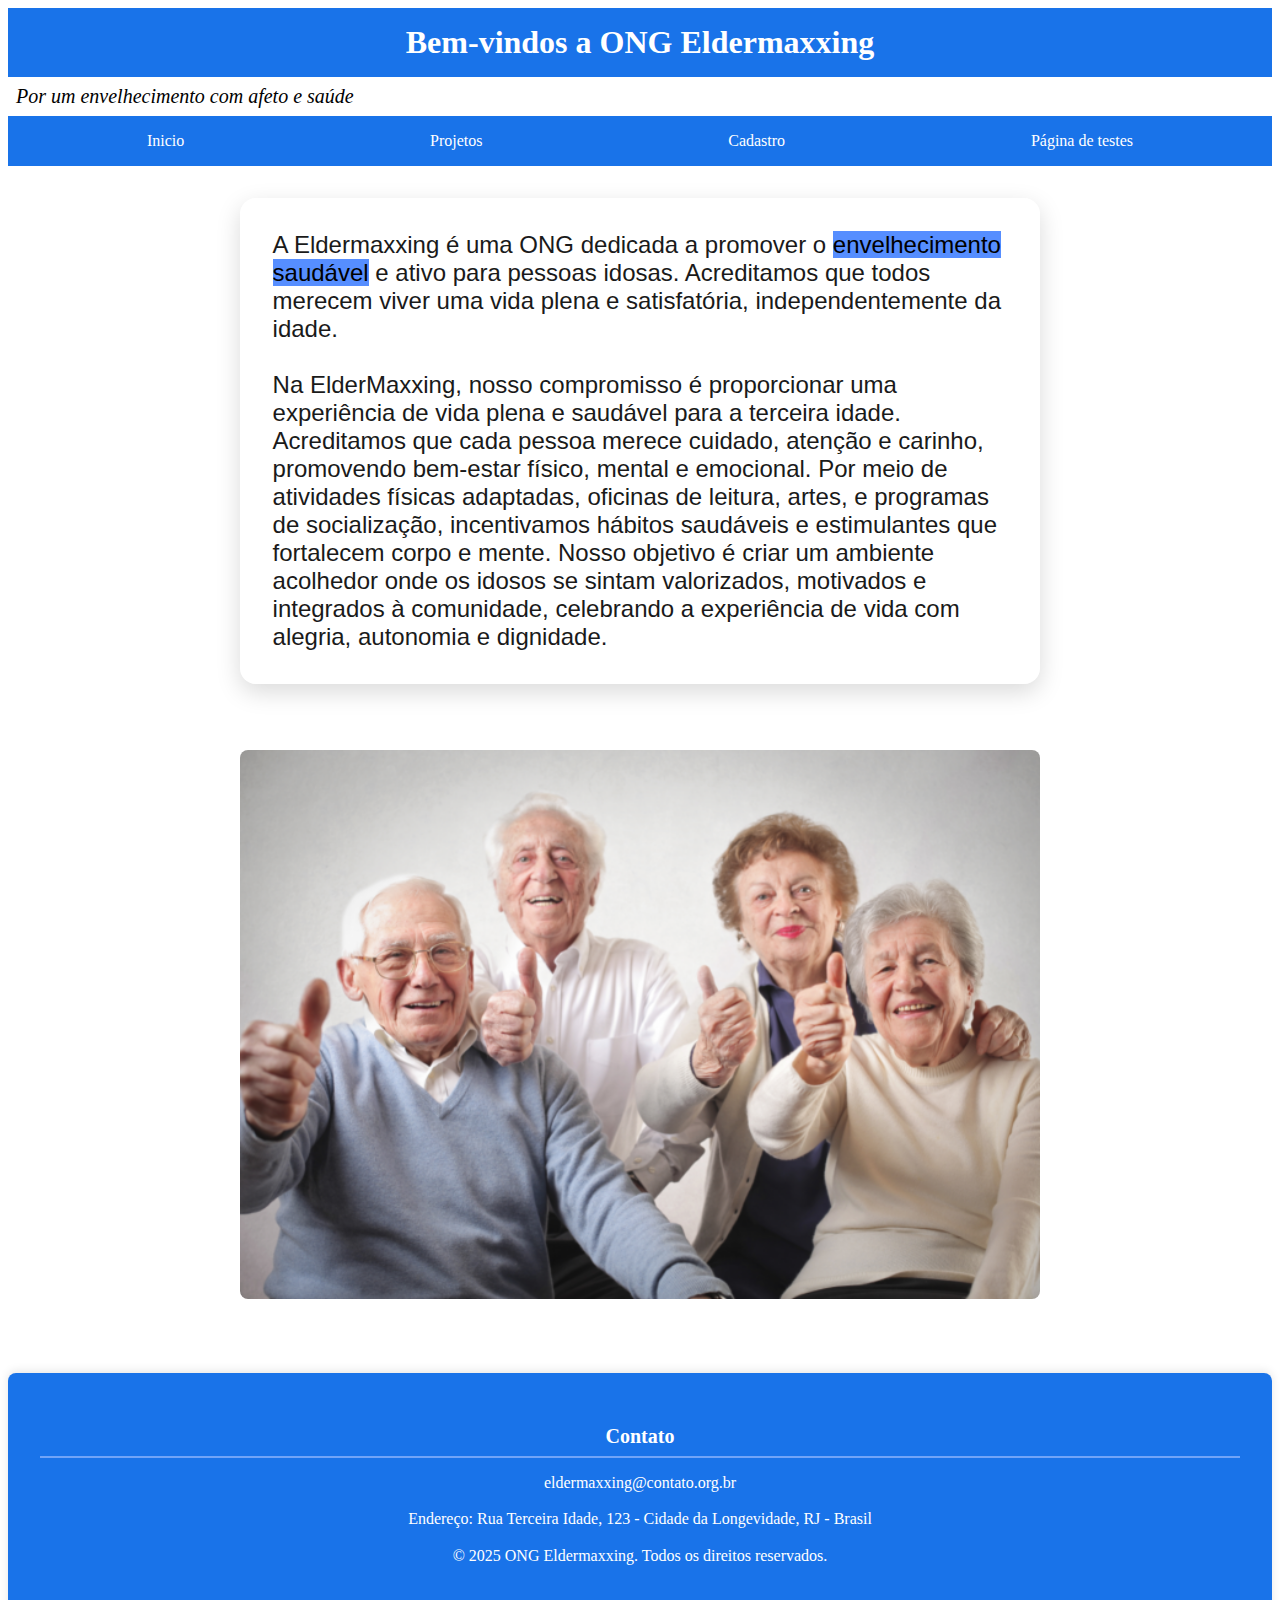
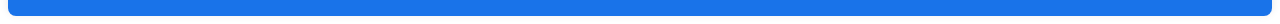
<file: index.html>
<!DOCTYPE html>
<html lang="pt-BR">
<head>
    <meta charset="UTF-8">
    <meta name="viewport" content="width=device-width, initial-scale=1.0">
    <title>ONG Eldermaxxing</title>
    <link rel="stylesheet" href="css/styles.css">
    <script src="js/main.js"></script>
    <link rel="icon" type="image/icon" href="imagens/favicon.ico">
</head>
<body>
    <header class="navbar">
        <h1>Bem-vindos a ONG Eldermaxxing</h1>
        <em class="frase-legal">Por um envelhecimento com afeto e saúde</em>
        
        <!--- Menu Hamburguer -->
        <button class="menu-toggle" aria-label="Abrir menu">☰</button>
        <nav class="nav-links">
            <ul>
                <li><a href="index.html">Inicio</a></li>
                <li><a href="projetos.html">Projetos</a></li>
                <li><a href="cadastro.html">Cadastro</a></li>
                <li><a href="teste.html">Página de testes</a></li>
            </ul>
        </nav>
    </header>

    <main>
        <section>
            <p id="texto-principal">
            A Eldermaxxing é uma ONG dedicada a promover o <mark>envelhecimento saudável</mark> e ativo para pessoas idosas. 
            Acreditamos que todos merecem viver uma vida plena e satisfatória, independentemente da idade.

            <br><br>
            Na ElderMaxxing, nosso compromisso é proporcionar uma experiência de vida plena e saudável para a terceira idade. 
            Acreditamos que cada pessoa merece cuidado, atenção e carinho, promovendo bem-estar físico, mental e emocional. 
            Por meio de atividades físicas adaptadas, oficinas de leitura, artes, e programas de socialização, incentivamos hábitos saudáveis e estimulantes que fortalecem corpo e mente. 
            Nosso objetivo é criar um ambiente acolhedor onde os idosos se sintam valorizados, motivados e integrados à comunidade, celebrando a experiência de vida com alegria, 
            autonomia e dignidade.
            </p>
            <br>
            <picture>
                <source media="(max-width: 600px)" srcset="imagens/cuidador_idosos_2.jpg">
                <!--o atributo alt não pode ser usado dentro do elemento source pois ela não exibe a imagem, apenas informa a largura ao navegador-->
                <img src="imagens/Idosos_principal.png" alt="grupo de idosos sorrindo e fazendo joinha" loading="lazy">
                <!--o atributo alt deve ser sempre colocado na tag img-->
            </picture>
            <br>
        </section>

        <section>
            <footer id="footer-principal">
                <h3>Contato</h3>
                <a href="https://www.youtube.com/watch?v=i8ju_10NkGY">eldermaxxing@contato.org.br</a>
                <br>
                <br>
                    Endereço: Rua Terceira Idade, 123 - Cidade da Longevidade, RJ - Brasil
                <br>
                <p>
                    &copy; 2025 ONG Eldermaxxing. Todos os direitos reservados.
                </p>
            </footer>
        </section>
    </main>
</body>
</html>
</file>
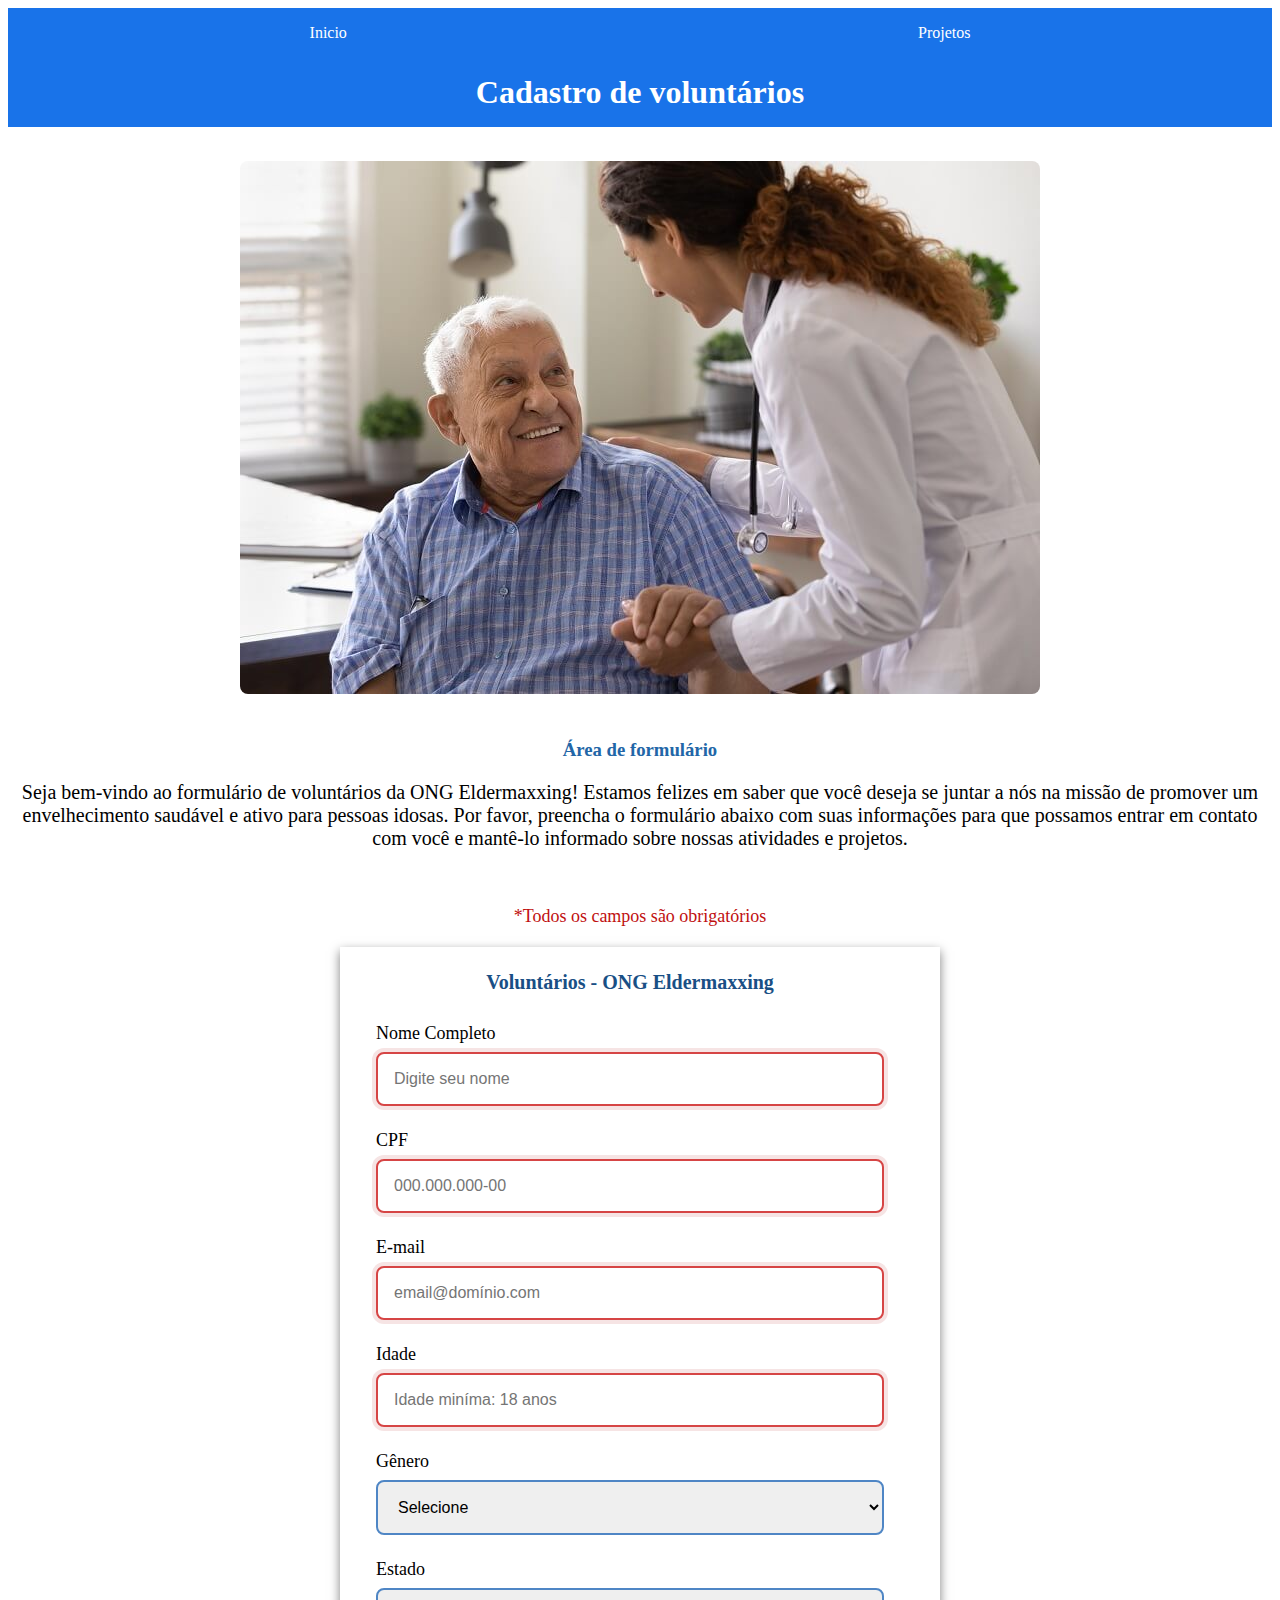
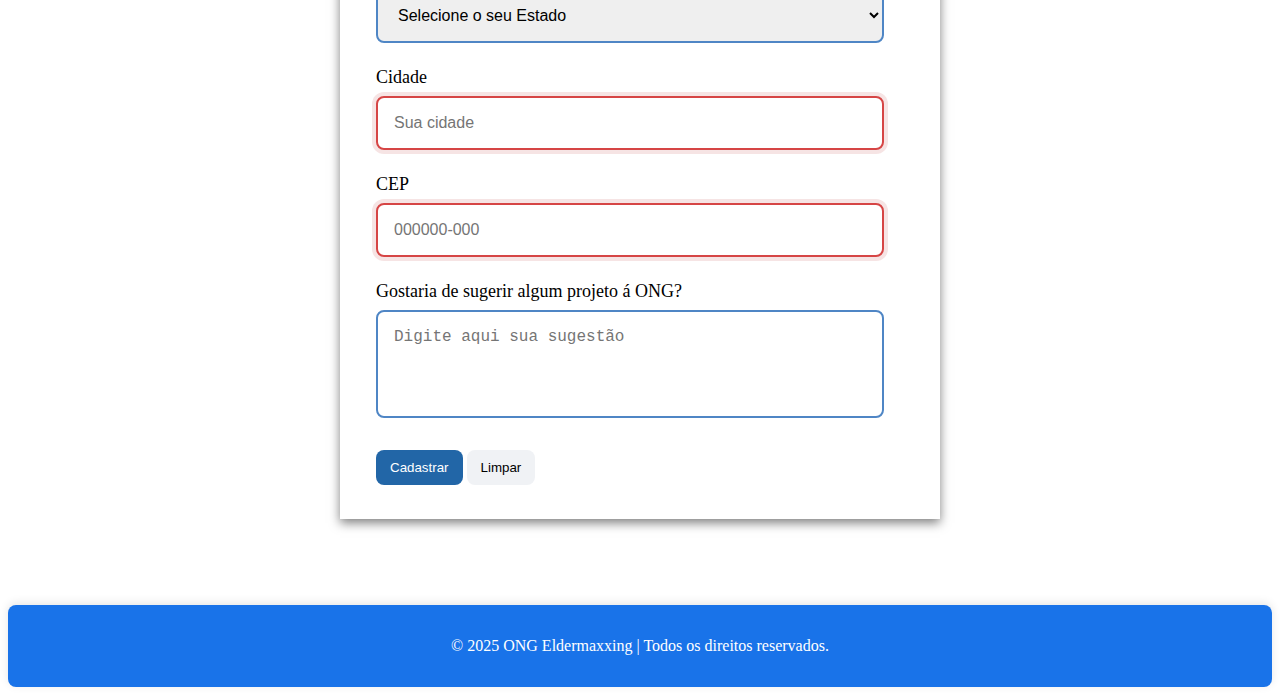
<file: cadastro.html>
<!DOCTYPE html>
<html lang="pt-BR">
  <head>
    <meta charset="UTF-8" />
    <meta name="viewport" content="width=device-width, initial-scale=1.0" />
    <link rel="stylesheet" href="css/styles.css" />
    <script src="js/main.js"></script>
    <link rel="icon" type="image/icon" href="imagens/favicon.ico">
    <title>Cadastro | Eldermaxxing</title>
  </head>
  <body>
    <header class="navbar">
      <!-- Menu hamburguer -->
      <button class="menu-toggle" aria-label="Abrir menu">☰</button>
      <nav class="nav-links">
        <ul>
          <li><a href="index.html">Inicio</a></li>
          <li><a href="projetos.html">Projetos</a></li>
        </ul>
      </nav>
      <h1>Cadastro de voluntários</h1>
    </header>
    <main>
      <br />
      <picture>
        <source
          media="(max-width: 500px)"
          srcset="imagens/idoso_atendimento_1.jpg"
        />
        <source
          media="(min-width: 700px)"
          srcset="imagens/idoso_atendimento_2.jpg"
        />
        <source
          media="(min-width: 600px)"
          srcset="imagens/idoso_atendimento_3.webp"
        />
        <img
          src="imagens/idoso_atendimento_standard.jpg"
          alt="idoso sendo atendido por uma profissional de saúde"
          loading="lazy"
        />
      </picture>
      <br />
      <section>
        <h3 style="text-align: center; color: var(--color-primary-dark);">Área de formulário</h3> <!-- A propriedade style sobrepoe as regras dos seletores -->
                                                                <!-- Só uma gambiarra porque eu quebrei a centralização do titulo -->
        <p style="font-size: 20px; color: black; text-align: center">
          Seja bem-vindo ao formulário de voluntários da ONG Eldermaxxing!
          Estamos felizes em saber que você deseja se juntar a nós na missão de
          promover um envelhecimento saudável e ativo para pessoas idosas. Por
          favor, preencha o formulário abaixo com suas informações para que
          possamos entrar em contato com você e mantê-lo informado sobre nossas
          atividades e projetos.
        </p>
        <br />

        <p style="font-size: 18px; color: rgb(192, 15, 15); text-align: center">
          *Todos os campos são obrigatórios
        </p>

        <!--Não sei se fará diferença, mas coloquei mais opções de gênero visando uma plataforma mais inclusiva e moderna-->

        <form id="formCadastro" action="#" method="post" novalidate>
          <fieldset>
            <legend>Voluntários - ONG Eldermaxxing</legend>

            <label for="nome">Nome Completo</label>
            <input
              id="nome"
              name="nome"
              type="text"
              required
              autocomplete="name"
              placeholder="Digite seu nome"
            />

            <label for="cpf">CPF</label>
            <input
              id="cpf"
              name="cpf"
              type="text"
              inputmode="numeric"
              maxlength="14"
              placeholder="000.000.000-00"
              pattern="\d{3}\.\d{3}\.d{3}-\{2}"
              required
            />

            <label for="email">E-mail</label>
            <input
              id="email"
              name="email"
              type="email"
              required
              autocomplete="email"
              placeholder="email@domínio.com"
            />

            <label for="idade">Idade</label>
            <input
              id="idade"
              name="idade"
              type="number"
              min="18"
              max="50"
              required
              placeholder="Idade miníma: 18 anos"
            />

            <br />
            <label for="genero">Gênero</label>
            <select id="genero" name="genero" required>
              <option value="">Selecione</option>
              <option value="masculino">Masculino</option>
              <option value="feminino">Feminino</option>
              <option value="outro">Outro</option>
              <option value="nao_informar">Prefiro não informar</option>
            </select>

            <label for="estado">Estado</label>
            <select
              id="estado"
              name="estado"
              type="text"
              required
              maxlength="2"
              autocomplete="address-level1"
            >
              <option value="">Selecione o seu Estado</option>
              <option value="SP">SP</option>
              <option value="RJ">RJ</option>
              <option value="AC">AC</option>
              <option value="AC">AL</option>
              <option value="AC">AP</option>
              <option value="AC">AM</option>
              <option value="AC">BA</option>
              <option value="AC">CE</option>
              <option value="AC">DF</option>
              <option value="AC">ES</option>
              <option value="AC">GO</option>
              <option value="AC">MA</option>
              <option value="AC">MT</option>
              <option value="AC">MS</option>
              <option value="AC">MG</option>
              <option value="AC">PA</option>
              <option value="AC">PB</option>
              <option value="AC">PR</option>
              <option value="AC">PE</option>
              <option value="AC">PI</option>
              <option value="AC">RN</option>
              <option value="AC">RS</option>
              <option value="AC">RO</option>
              <option value="AC">RR</option>
              <option value="AC">SC</option>
              <option value="AC">SE</option>
              <option value="AC">TO</option>
            </select>

            <label for="cidade">Cidade</label>
            <input
              id="cidade"
              name="cidade"
              type="text"
              required
              placeholder="Sua cidade"
            />
            <label for="cep">CEP</label>
            <input
              id="cep"
              name="cep"
              type="text"
              inputmode="numeric"
              maxlength="9"
              placeholder="000000-000"
              pattern="\d{5}-\d{3}"
              required
            />

            <label for="sugestao"
              >Gostaria de sugerir algum projeto á ONG?</label
            >
            <textarea
              id="sugestao"
              name="sugestao"
              rows="4"
              placeholder="Digite aqui sua sugestão"
            ></textarea>
            <div style="margin-top: 12px">
              <button type="submit">Cadastrar</button>
              <button type="reset">Limpar</button>
            </div>
          </fieldset>
        </form>
      </section>
    </main>

    <br />
    <footer id="footer-cadastro">
      &copy; 2025 ONG Eldermaxxing | Todos os direitos reservados.
    </footer>
  </body>
</html>
</file>
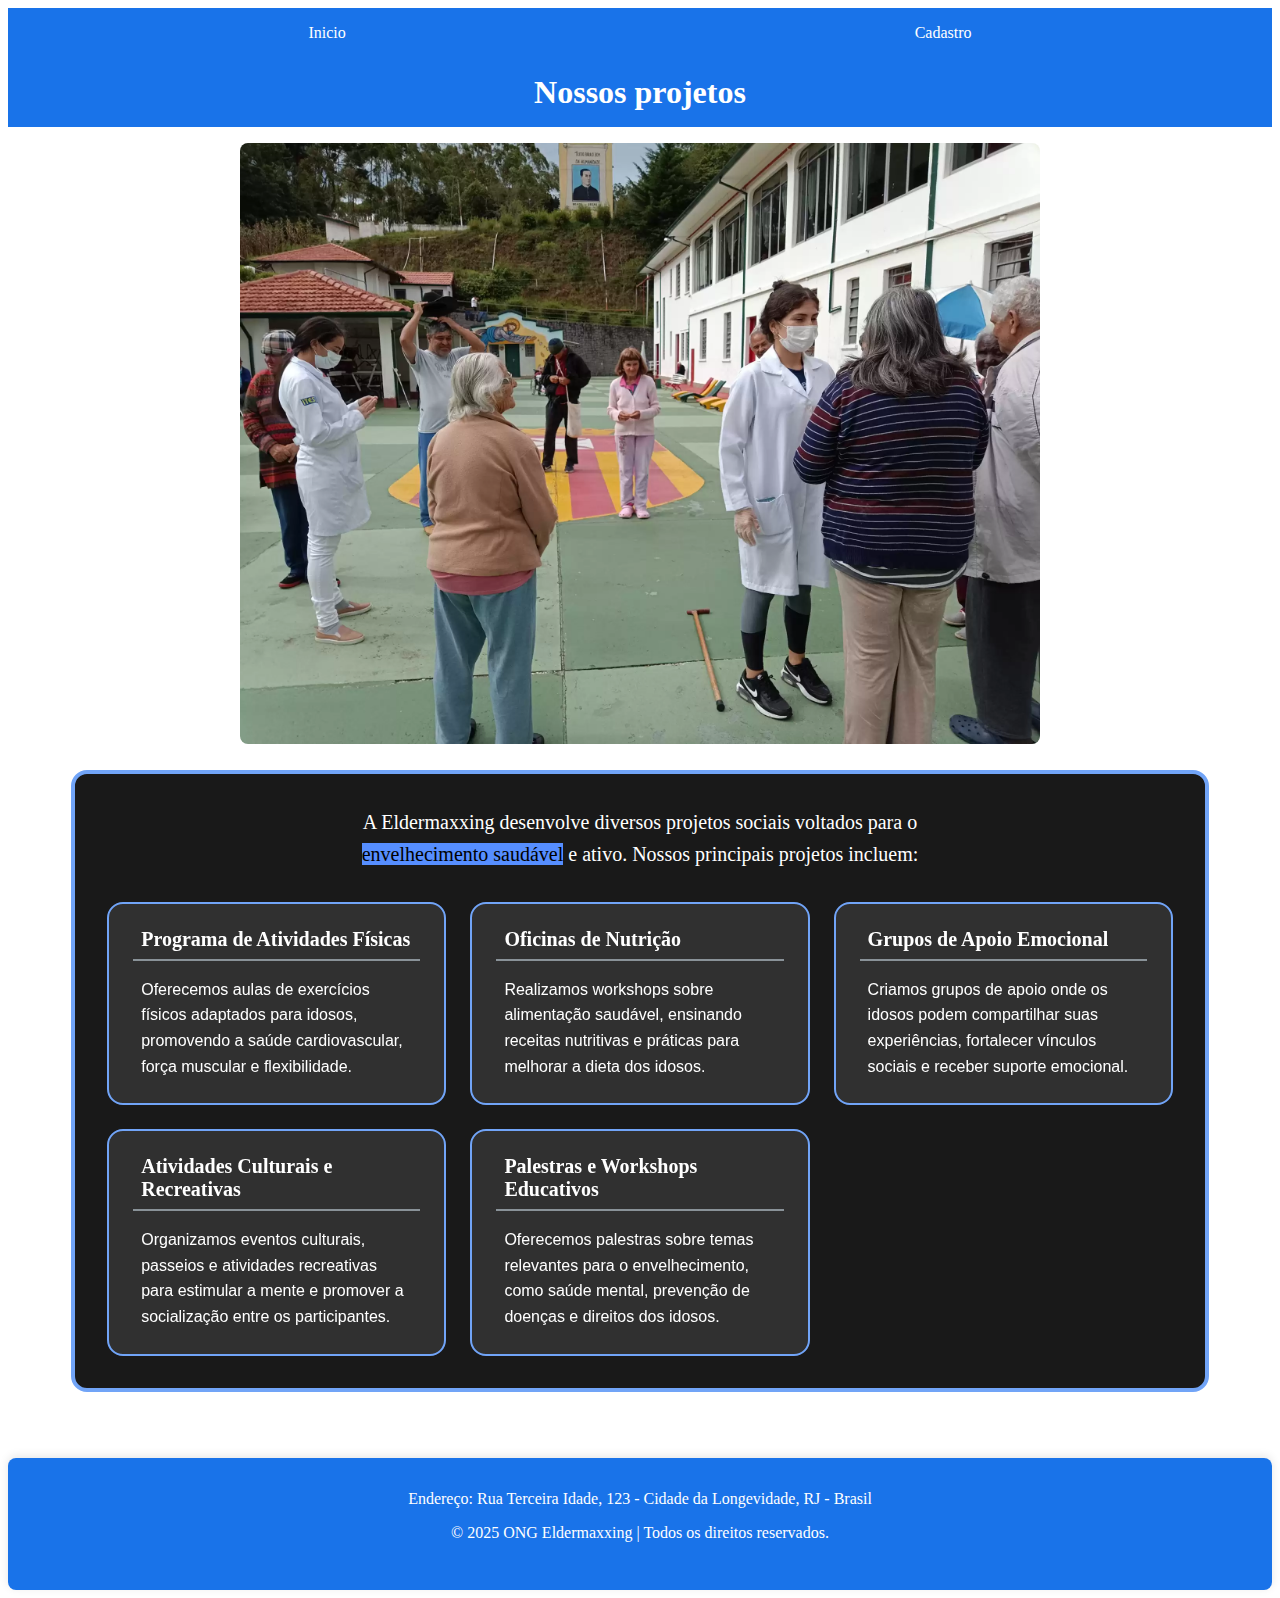
<file: projetos.html>
<!DOCTYPE html>
<html lang="pt-BR">
  <head>
    <meta charset="UTF-8" />
    <meta name="viewport" content="width=device-width, initial-scale=1.0" />
    <link rel="stylesheet" href="css/styles.css" />
    <link rel="icon" type="image/icon" href="imagens/favicon.ico">
    <title>Projetos sociais | Eldermaxxing</title>
  </head>
  <body>
    <header class="navbar">
      <!-- Menu hamburguer  -->

      <button class="menu-toggle" aria-label="Abrir menu">☰</button>
      <nav class="nav-links">
        <ul>
          <li><a href="index.html">Inicio</a></li>
          <li><a href="cadastro.html">Cadastro</a></li>
        </ul>
      </nav>
      <h1>Nossos projetos</h1>
    </header>
    <picture>
      <!--Tentei implentar o source media srcset aqui mas não deu muito certo. Vou deixar assim por enquanto-->
      <source
        media="(max-width: 400px)"
        srcset="imagens/idoso_atendimento_standard.jpg"
      />
      <img
        src="imagens/Atividades-fisicas-1.webp"
        alt="idosos fazendo atividades físicas ao ar livre"
        loading="lazy"
      />
    </picture>
    <br />

    <section>
      <div class="cartao-projeto-principal">
        <p>
          A Eldermaxxing desenvolve diversos projetos sociais voltados para o
          <mark>envelhecimento saudável</mark> e ativo. Nossos principais
          projetos incluem:
        </p>
        <div class="projetos-grid">
        <article class="cartao-projeto">
          <h3 class="Cartão-subtitulo">Programa de Atividades Físicas</h3>
          <p class="Cartão-texto">
            Oferecemos aulas de exercícios físicos adaptados para idosos,
            promovendo a saúde cardiovascular, força muscular e flexibilidade.
          </p>
          </article>

          <article class="cartao-projeto">
          <h3 class="Cartão-subtitulo">Oficinas de Nutrição</h3>
          <p class="Cartão-texto">
            Realizamos workshops sobre alimentação saudável, ensinando receitas
            nutritivas e práticas para melhorar a dieta dos idosos.
          </p>
          </article>

          <article class="cartao-projeto">
          <h3 class="Cartão-subtitulo">Grupos de Apoio Emocional</h3>
          <p class="Cartão-texto">
            Criamos grupos de apoio onde os idosos podem compartilhar suas
            experiências, fortalecer vínculos sociais e receber suporte
            emocional.
          </p>
          </article>

          <article class="cartao-projeto">
          <h3 class="Cartão-subtitulo">Atividades Culturais e Recreativas</h3>
          <p class="Cartão-texto">
            Organizamos eventos culturais, passeios e atividades recreativas
            para estimular a mente e promover a socialização entre os
            participantes.
          </p>
          </article>

          <article class="cartao-projeto">
          <h3 class="Cartão-subtitulo">Palestras e Workshops Educativos</h3>
          <p class="Cartão-texto">
            Oferecemos palestras sobre temas relevantes para o envelhecimento,
            como saúde mental, prevenção de doenças e direitos dos idosos.
          </p>
        </article>
        </div>
      </div>
    </section>
    <br />
    <footer class="rodape">
      <!--
      <p>
        Sua contribuição é fundamental para continuarmos nossos projetos e
        alcançar mais idosos. Doe e faça a diferença na vida de quem merece um
        envelhecimento digno e feliz!
      </p>
      <button>Doe</button>
      <br />
      <br />
      <br />
      <br />
    -->
      Endereço: Rua Terceira Idade, 123 - Cidade da Longevidade, RJ - Brasil
      <br />
      <p>&copy; 2025 ONG Eldermaxxing | Todos os direitos reservados.</p>
    </footer>
  </body>
</html>
</file>
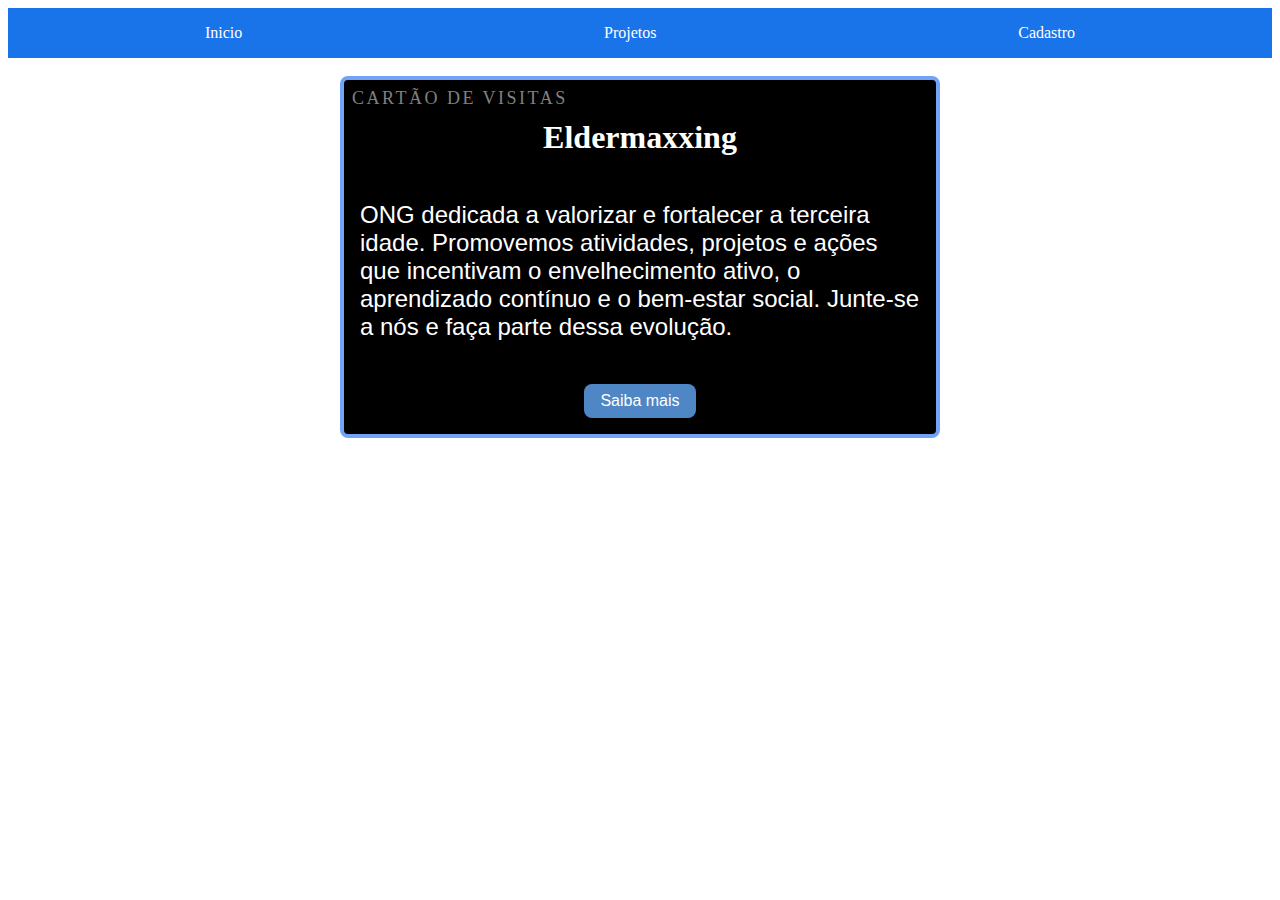
<file: teste.html>
<!DOCTYPE html>
<html lang="pt-BR">
<head>
    <meta charset="UTF-8">
    <meta name="viewport" content="width=device-width, initial-scale=1.0">
    <link rel="stylesheet" href="css/styles.css">
    <script src="js/main.js"></script>
    <link rel="icon" type="image/icon" href="imagens/favicon.ico">
    <title>Página de testes</title>
</head>

<body>
    <header>
        <nav class="nav-hoover">
            <ul>
                <li><a href="index.html">Inicio</a></li>
                <li><a href="projetos.html">Projetos</a></li>
                <li><a href="cadastro.html">Cadastro</a></li>
            </ul>
        </nav>
    </header>
    <main>
        <br>
        <!-- <picture>
            <source media="(max-width: 600px)" srcset="Imagens/idoso_joinha.jpg">
            <img src="imagens/idoso_atendimento_standard.jpg" alt="Mulher cuidando de idosa">
        </picture>
        <br> -->
        <div class="Cartão">
            <header>
                <p class="Cartão-titulo">Cartão de visitas</p>
            </header>
            <h1 class="Cartão-subtitulo">Eldermaxxing</h1>
            <br>
            <p class="Cartão-texto">
                ONG dedicada a valorizar e fortalecer a terceira idade.
                Promovemos atividades, projetos e ações que incentivam o envelhecimento ativo, o aprendizado contínuo e o bem-estar social.
                Junte-se a nós e faça parte dessa evolução.
            </p>
            <br>
            <button class="Cartão-botão"><a href="https://www.youtube.com/watch?v=bWcASV2sey0">Saiba mais</a></button>
        </div>
    </main> 
</body>
</html>
</file>
<file: css/styles.css>
*,
*::before,
*::after {
  box-sizing: border-box;
}

/* Espaçamento modular teste */
/* Achei bem impraticável, mas já que a atividade pede 
   talvez não seja um uso 100% adequado ainda, mas estou me guiando
   pela atividade
*/

:root {
  /* Cores neutras */
  --color-white: #ffffff;
  --color-neutral-light: #d8e3f0; /* cor de fundo dos containers */
  --color-neutral-mid: #4f86c5; /* borda padrão dos elementos */
  --color-neutral-dark: #194f85; /* Textos e legendas escuras */
  /* ---------------------------------------------------------------------*/

  /* Cores primarias da ONG */
  --color-primary: #559dfa; /* Links e botões, cor principal */
  --color-primary-light: #71a4f7; /* Titulos e fundos */
  --color-primary-dark: #2266a7; /* Barra de navegação */

  /*-----------------------------------------------------------------------*/

  /* Cores secundárias */

  --color-secondary: rgb(86, 142, 277); /* highlight texto */
  --color-alert: #d64545; /* Input inválido no campo do formulário */
  --color-border-hover: rgb(137, 146, 152); /* bordas ao usar o hover */
  --color-secondary-alt: rgb(25, 115, 233); /* nav background */
  /*-----------------------------------------------------------------------*/

  /* 4 point grid system be like 
     Segundo o que eu ainda pesquisando, a medida em rem é mais moderna e melhor para responsividade das páginas 
     */

  --space-1: 0.5rem; /* 8 px */
  --space-2: 1rem; /* 16px */
  --space-3: 1.5rem; /* 24px */
  --space-4: 2rem; /* 32px */
  --space-5: 3rem; /* 48px */
  --space-6: 4rem; /* 64px */

  /* Tamanhos padrão das fontes */
  --font-padrao-peq: 1rem; /* 16px */
  --font-padrao-peq2: 1.125rem; /* 18px */
  --font-padrao-med: 1.25rem; /* 20px */
  --font-padrao-gra: 1.5rem; /* 24px */
  --font-padrao-giga: 2rem; /* 32px */
}


/* 
============================================
SISTEMA DE GRID

Ficou super torto isso, não vou usar
============================================
*/

/* Container index - página principal 
/* Elementos sections maiores como o texto e footer principal
/*
*/

/* .container-index {
  width: 100%;
  max-width: 1200px;
  margin: 0 auto;
  padding: var(--space-4);
}

/* Linha row - substitui as divs internas quando for dividir as colunas */
/* .row-index {
  display: flex;
  flex-wrap: wrap;
  gap: var(--space-3);
} */


/* Colunas base */
/* [class^="col-"]{
  padding: var(--space-2);
  flex: 0 0 auto;
} */

/* 12 colunas
  .col-1 { width: 8.33%; }
  .col-2 { width: 16.66%; }
  .col-3 { width: 25%; }
  .col-4 { width: 33.33%; }
  .col-5 { width: 41.66%; }
  .col-6 { width: 50%; }
  .col-7 { width: 58.33%; }
  .col-8 { width: 66.66%; }
  .col-9 { width: 75%; }
  .col-10 { width: 83.33%; }
  .col-11 { width: 91.66%; }
  .col-12 { width: 100%; } */


/* Links e imagem layout */

section img {
  display: block;
  margin: 0 auto;
  width: 90%;
  max-width: 800px; /* definir uma largura min-max para as imagens melhora o enquadramento em telas mobile */
  height: auto;
  border-radius: var(--space-1);
  /* bordas arredondadas, não sei, fica mais apresentável */
}

#texto-principal {
  display: block;
  margin: var(--space-4) auto;
  max-width: 60ch;
  padding: var(--space-4);
  color: #1a1a1a;
  font-size: var(--font-padrao-gra);
  font-family: "Segoi UI", sans-serif;
  border: 1px solid rgb(255, 255, 255, 0.3);
  border-radius: var(--space-2);
  background-color: rgba(255, 255, 255, 0.25);

  box-shadow: 0 8px 24px rgba(0, 0, 0, 0.15);
}

picture img,
picture source {
  display: block;
  margin: var(--space-2) auto;
  margin-bottom: var(--space-1);
  border-radius: var(--space-1);
  width: 90%;
  max-width: 800px;
}
a {
  text-decoration: none;
}

/* Esconder menu hamburguer no PC */
.menu-toggle {
  display: none;
  background: none;
  border: none;
  color: white;
  position: absolute;
  padding: 0;
  top: var(--space-3);
  right: var(--space-3);
  z-index: 100;
  width: var(--space-4);
  height: var(--space-4);
  align-items: center;
  justify-content: center;
  font-size: 2rem;
  cursor: pointer;
}

/* Menu hamburguer container */

.nav-links {
  transition: all 0.3s ease;
  position: relative; /* Sem isso o menu não funciona por algum motivo */
}

@media (min-width: 769px){
  .nav-links {
    display: block !important;
  }

  .nav-links ul {
    display: flex !important;
    flex-direction: row;
    position: static;
    background: none;
    box-shadow: none;
  }
}



/* Responsividade media-queries - Breakpoints */


/* Celulares e Tablets */

@media (max-width: 768px) {
  body {
    font-size: var(--font-padrao-peq); /* 16px */
  }

  h1 {
    font-size: 1.5rem;
    padding: var(--space-2);
  }
 
  /* Menu Hamburguer aplicado somente as telas mobile */

  /* Só queria deixar registrado que quebrei muito a cabeça
    pra tudo encaixar certinho, principalmente a parte que esconde o menu */

  .menu-toggle {
    display: flex !important;
    position: absolute;
    top: 12px !important;
    right: 16px !important;
    background: none;
    border: none;
    color: white;
    z-index: 50;
    font-size: 1.9rem !important;
    width: var(--space-4) !important;  /*Força a obedecer o layout*/
    height: var(--space-4) !important;
    text-align: center !important;
    line-height: 1 !important;
  }
/* Menu escondido */
  .nav-links ul {
    display: none;
    flex-direction: column;
    position: absolute;
    top: 100%;
    left: 0;
    width: 100%;
    margin: 0;
    padding: 0;
    z-index: 99;
    background-color: var(--color-secondary-alt);
    box-shadow: 0 8px 16px rgba(0, 0, 0, 0.1);
  }
/* Menu ativo, mostrando as páginas */
  .nav-links.active ul {
    display: flex;
  }

  .nav-links ul li {
    width: 100%;
    margin: 0;
    text-align: center;
  }

  .nav-links ul li a {
    display: block;
    width: 100%;
    color: var(--color-white);
    font-weight: 600;
    text-align: center;
    padding: var(--space-2) 0;
    border-bottom: 2px solid rgba(255, 255, 255, 0.1);
  }

  .nav-links ul li:last-child a {
    border-bottom: none;
  }


  /* hover da lista no celular */
  .nav-links ul li a:active,
  .nav-links ul li a:hover {
    background: rgba(255, 255, 255, 0.1);
  }



  /* Enquadramento do titulo Voluntários - ONG ELdermaxxing no celular */
  legend {
    text-align: center;
    display: block;
    font-weight: bold;
    font-size: var(--font-padrao-med);
    color: var(--color-neutral-dark);
    margin: 0 auto 1rem auto;
    width: 100%;
    box-sizing: border-box;
  }

  #texto-principal {
    padding: var(--space-3);
    font-size: var(--font-padrao-med);
    max-width: 90%;
  }


  /* Cards de projeto */

  .cartao-projeto-principal {
    width: 95%;
    padding: var(--space-3);
    margin: var(--space-2) auto;
  }

  .cartao-projeto-principal > p:first-of-type {
    padding: 0 var(--space-1);
    margin-bottom: var(--space-3);
    font-size: var(--font-padrao-peq2);
    max-width: 60ch;
  }


  .projetos-grid {
    grid-template-columns: 1fr;
    gap: var(--space-2);
    padding: 0;
  }

  .cartao-projeto {
    padding: var(--space-2);
    width: 100%;
    margin: 0;
  }

  .cartao-projeto .Cartão-subtitulo {
    font-size: var(--font-padrao-peq2);
    padding: 0 var(--space-1);
    margin: 0 0 var(--space-2) 0;
    width: 100%;
    display: block;
    overflow-wrap: break-word;
  }

  .cartao-projeto .Cartão-texto {
    padding: 0 var(--space-1);
    font-size: var(--font-padrao-peq);
    width: 100%;
  }

  /* Cards página de teste */

  .Cartão {
    width: 95%;
    padding: var(--space-3);
    margin: var(--space-2) auto;
  }

  .Cartão > p:first-of-type {
    padding: 0 var(--space-1);
    margin-bottom: var(--space-3);
    font-size: var(--font-padrao-peq2);
  }



  .Cartão-texto {
    max-width: 70%;
  }


  section img,
  picture img,
  picture source {
    width: 100%;
    max-width: 100%;
  }
}

/* Tablets 769px - 1024px */

@media (min-width: 769px) and (max-width: 1024px) {
  h1 {
    font-size: var(--font-padrao-gra);
  }
  nav ul {
    flex-direction: row;
    justify-content: space-around;
  }

  #texto-principal {
    max-width: 80%;
    font-size: var(--font-padrao-gra);
    padding: var(--space-4);
  }

  .Cartão {
    width: 80%;
    font-size: var(--font-padrao-med);
  }
  
  /* Footer nos tablets */
  #footer-principal,
  #footer-cadastro,
  .rodape {
    padding: var(--space-4);
    font-size: var(--font-padrao-med);
  }

}


/* PCs e Desktops*/

@media (min-width: 1025px) {
  h1 {
    font-size: var(--font-padrao-giga); /* 32px */
  }

  #texto-principal {
    max-width: 60ch;
    font-size: var(--font-padrao-gra);
  }


  .Cartão {
    width: 600px;
    font-size: var(--font-padrao-gra);
  }

  section img,
  picture img,
  picture source {
    max-width: 800px;
  }
}


/* PCs e Desktop grandes (1440px >)*/

@media (min-width: 1440px) {
  h1 {
    font-size: 2.5rem;
  }

  #texto-principal {
    max-width: 70ch; /* mais largo para aproveitar espaço */
    font-size: var(--font-padrao-giga);
  }

  .projetos-grid {
    grid-template-columns: repeat(3, 1fr); /* 3 cards por linha */
    gap: var(--space-4);
  }

  .cartao-projeto-principal {
    width: 1200px;
    padding: var(--space-5);
  }

  section img,
  picture img,
  picture source {
    max-width: 1000px;
  }
}


/* Efeito hoover limitado ao menu, antes afetava globalmente qualquer elemento <a> da página */
nav a:hover {
  color: var(--color-white);
  background-color: var(--color-primary);
  border-radius: 4px;
  padding: var(--space-2);
}

/* Barra de navegação */

.frase-legal {
  display: block;
  font-style: italic;
  color: black;
  padding: 0.5rem;
  margin: 0;
  font-size: var(--font-padrao-med);
}

nav {
  padding: 1rem;
  background: var(--color-secondary-alt);
}

nav ul {
  list-style-type: none;
  display: flex;
  justify-content: space-around;
  padding: 0;
  margin: 0;
}

nav ul li {
  display: inline;
}

nav ul li a {
  color: white;
}

h1 {
  background: var(--color-secondary-alt);
  color: white;
  font-size: var(--font-padrao-giga);
  padding: var(--space-2);
  margin: 0;
  display: flex;
  justify-content: center;
}

mark {
  background: var(--color-secondary);
}

mark:hover {
  /* 
    Efeito ao passar o mouse sobre a frase destacada
    Não tive razão nenhuma pra fazer isso, só queria praticar o hover mesmo.
    */
  color: white;
  cursor: pointer;
}



.rodape {
  display: flex;
  flex-direction: column;
  text-align: center;
}

.rodape button {
  display: flex;
  flex-direction: row;
  margin: var(--space-4) auto;
  padding: var(--space-3);
  background-color: var(--color-primary);
  color: var(--color-white);
  border: rgba(255, 255, 255, 0.5);
  border-radius: 8px;
}

.rodape button:hover {
  background-color: var(--color-neutral-dark);
  border: 2px solid rgb(137, 146, 152);
  border-radius: var(--space-1);
  cursor: pointer;
}

/* Formulário layout */
form {
  max-width: 600px;
  margin: 20px auto;
  padding: var(--space-3);
  background: #ffffff;
  box-shadow: 0 4px 10px rgba(0, 0, 0, 0.5);
}

fieldset {
  border: none;
  padding: auto;
  margin: auto;
  margin-right: 20px;
}

legend {
  margin: auto;
  font-size: var(--font-padrao-med);
  font-weight: bold;
  margin-bottom: 16px;
  color: var(--color-neutral-dark);
}

label {
  display: block;
  margin: var(--space-1) 0;
  /* font-weight: 600; Letras da label ficam com efeito bold */
  font-size: var(--font-padrao-peq2);
}

/* Campos do formulário yeee */

input,
select,
textarea {
  width: 100%;
  padding: var(--space-2); /* Espaço das caixas */
  border: 2px solid var(--color-neutral-mid);
  border-radius: var(--space-1);
  font-size: var(--font-padrao-peq);
  margin-bottom: var(--space-2);
}
/* Foco ao clicar em um dos campos */
input:focus,
select:focus,
textarea:focus {
  border-color: var(--color-neutral-dark);
  outline: none;
  box-shadow: 0 0 0 4px rgba(34, 102, 167, 0.12); /* sombra suave ao selecionar */
}

input:invalid {
  border-color: var(--color-alert);
  box-shadow: 0 0 0 4px rgb(183, 36, 29, 0.12);
}

button[type="submit"],
button[type="reset"] {
  padding: 10px 14px;
  border-radius: 8px;
  border: none;
  cursor: pointer;
}

button[type="submit"] {
  background: var(--color-primary-dark);
  color: white;
}

button[type="reset"] {
  background: #f0f2f5;
}

/* Impede o usuário de alterar as dimensões da caixinha de sugestões */
#sugestao {
  resize: none;
}

/* Divisão dos cartões de projetos.html e teste.html */

/* Cartão de projetos -> projetos.html */


/* Container grid */
.projetos-grid {
  display: grid;
  grid-template-columns: repeat(auto-fit, minmax(300px, 1fr));
  gap: var(--space-3);
  margin-top: var(--space-4);
}

/* Estilo para os cards da área de projetos */

/* Container principal da area de projetos -> projetos.html */
.cartao-projeto-principal {
  border: 4px solid var(--color-primary-light);
  border-radius: var(--space-2);
  margin: 0 auto;
  width: 90%;
  max-width: 1200px;
  background: rgba(0,0,0, 0.9);
  color: var(--color-white);
  padding: var(--space-4); /* Texto não gruda mais nas bordas */
}


.cartao-projeto-principal:hover {
  transform: translateY(-5px);
  box-shadow: 0 8px 24px rgba(0, 0, 0, 0.5);
  border-color: var(--color-primary-dark);
  cursor: pointer;

}



/* Texto introdutório do cartão */

.cartao-projeto-principal > p:first-of-type {
  max-width: 60ch; /* limite de 60 caracteres */
  margin: 0 auto var(--space-4) auto;
  padding: 0 var(--space-2); /* padding horizontal */
  font-size: var(--font-padrao-med);
  line-height: 1.6;
  text-align: center;
}

.cartao-projeto {
  background: rgba(255, 255, 255, 0.1);
  border: 2px solid var(--color-primary-light);
  border-radius: var(--space-2);
  padding: var(--space-3);
  transition: transform 0.3s ease, box-shadow 0.3s ease;
  backdrop-filter: blur(10px);

}

.cartao-projeto:hover {
  transform: translateY(-5px);
  box-shadow: 0 8px 24px rgba(0,0,0, 0.3);
  border-color: var(--color-alert);
  cursor: pointer;
}

/* Subtitulo dentro dos cards */
.cartao-projeto .Cartão-subtitulo {
  background: none;
  border-bottom: 2px solid var(--color-border-hover);
  padding: 0 var(--space-1) var(--space-1) var(--space-1);
  margin: 0 0 var(--space-2) 0;
  font-size: var(--font-padrao-med);
  text-align: left;
  width: auto;
  display: block;
  max-width: 100%;
  overflow-wrap: break-word; /* Quebra de palavras */
}

/* Texto dentro dos cards */
.cartao-projeto .Cartão-texto {
  max-width: none;
  width: 100%;
  margin: 0;
  padding: 0 var(--space-1);
  line-height: 1.6;
  font-size: var(--font-padrao-peq);
}

/* Cartão da área de testes -> teste.html */
/* Apesar de repetir a mesma classe com configurações diferentes
/* o cartão da área de testes quebra se eu remover essa configuração abaixo
/* ainda não entendi o porquê, então vou deixar aqui
*/
.Cartão {
  border: 4px solid var(--color-primary-light);
  border-radius: var(--space-1);
  margin: 0 auto 0;
  width: 95%; /* width em pixels aparentemente quebra o layout no celular */
  max-width: 600px;
  background: black;
  color: white;
}

.Cartão-titulo {
  font-size: var(--font-padrao-peq2);
  text-transform: uppercase;
  font-weight: 300px;
  margin: 0 auto;
  padding: var(--space-1);
  letter-spacing: 2.5px;
  color: #808080;
}
.Cartão-subtitulo {
  display: flex;
  margin: 0 auto;
  padding: 2px;
  background: none;
  font-family: Cambria, Cochin, Georgia, Times, "Times New Roman", serif;
  color: var(--color-white);
}

.Cartão-texto {
  display: block;
  margin: 0 auto;
  color: var(--color-white);
  padding: 1rem;
  font-family: Arial, Helvetica, sans-serif;
  max-width: 60ch;
}

.Cartão-botão {
  display: flex;
  margin: 0 auto;
  padding: var(--space-1) var(--space-2);
  border-radius: var(--space-1);
  margin-bottom: var(--space-2);
  cursor: pointer;
  border: none;
  background: none;
  background-color: var(--color-neutral-mid);
  font-size: var(--font-padrao-peq);

  color: inherit; /* O elemento herda a cor do elemento mais próximo */
  /* No caso, o paragráfo */
}

.Cartão-botão a {
  border: none;
  text-decoration: none;
  color: var(--color-white);
  border-color: none;
}

.Cartão-botão a:hover {
  border: none;
  border-radius: none;
}

/*
Menu Hamburguer final boss - tamanho consistente das barrinhas em TODAS as páginas

a tag !important garante que as regras sejam priorizadas acima de tudo
*/

.navbar .menu-toggle {
  display: none;
  font-size: 1.9rem !important;
  width: 32px !important;
  height: 32px !important;
  text-align: center !important;
  line-height: 1 !important;
}

@media (max-width: 768px){
  .navbar .menu-toggle {
    display: block !important;
    top: 12px !important;
    right: 16px !important;
    font-size: 1.9rem !important;
  }
}

/* Footer maxxing - Estilizado igual o header */
#footer-principal,
#footer-cadastro,
.rodape {
  background: var(--color-secondary-alt);
  color: var(--color-white);
  padding: var(--space-4);
  text-align: center;
  margin-top: var(--space-5);
  border-radius: 8px;
  box-shadow: 0 -2px 10px rgba(0, 0, 0, 0.1);
}
/* Titulos dos footers */
#footer-principal h3,
#footer-cadastro h3 {
  color: var(--color-white);
  font-size: var(--font-padrao-med);
  padding-bottom: var(--space-1);
  margin-bottom: var(--space-2);
  border-bottom: 2px solid var(--color-primary-light);
}

/* Links no footer das páginas */

#footer-principal a,
#footer-cadastro a {
  color: var(--color-white);
  text-decoration: none;
  transition: color 0.3s ease;
  margin: 0 var(--space-1);
  padding: var(--space-1) var(--space-2);
}

#footer-principal a:hover,
#footer-cadastro a:hover {
  color: var(--color-alert);
  background-color: rgba(0, 0, 0, 0.1);
  border-radius: var(--space-1);
}

/* Paragrafos do footer das páginas */
#footer-principal p,
#footer-cadastro p {
  margin: var(--space-2) 0;
  line-height: 1.5;
}

/* footer de todas as páginas no celular */

@media (max-width: 600px){
  #footer-principal,
  #footer-cadastro,
  .rodape {
    padding: var(--space-3);
    font-size: var(--font-padrao-peq);
  }

  #footer-principal h3,
  #footer-cadastro h3 {
    font-size: var(--font-padrao-peq2);
  }
}

@media (min-width: 601px) and (max-width: 1024px) {
  #footer-principal,
  #footer-cadastro,
  .rodape {
    padding: var(--space-4);
    font-size: var(--font-padrao-med);
  }
}
</file>
